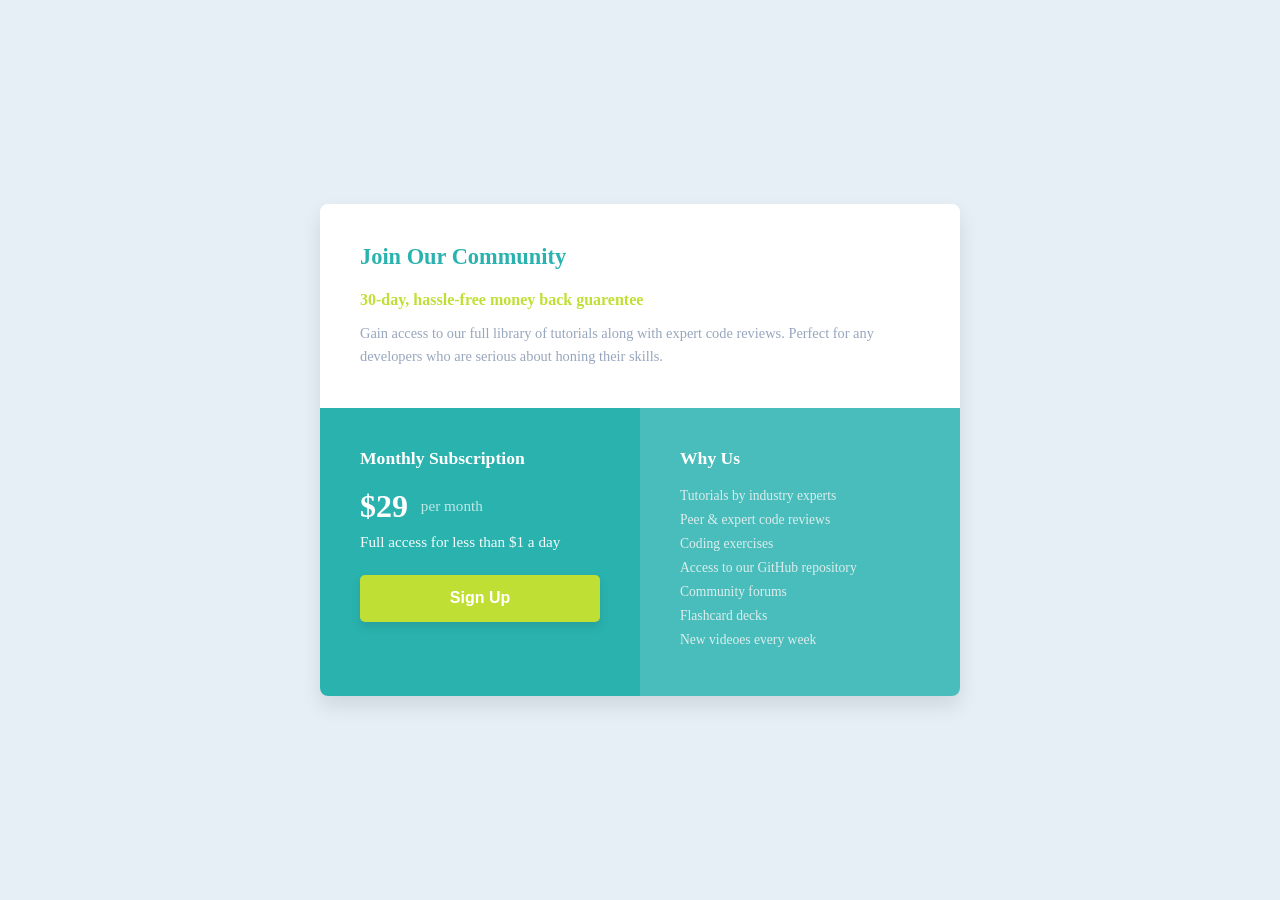
<file: index.html>
<!DOCTYPE html>
<html lang="en">
    <head>
        <title> Single Price Grid</title>
        <link rel="stylesheet" href="grid.css">
        <link rel="preconnect" href="https://fonts.googleapis.com">
        <link rel="preconnect" href="https://fonts.gstatic.com" crossorigin>
        <link href="https://fonts.googleapis.com/css2?family=Hanken+Grotesk:ital,wght@0,100..900;1,100..900&family=Karla:ital,wght@0,200..800;1,200..800&display=swap" rel="stylesheet">
    </head>
 <body>

    <main class="card-cont">
        <section class="card-head">
            <h1>
            Join Our Community</h1>
                <h2> 30-day, hassle-free money back guarentee</h2>
                <p> 
                    Gain access to our full library of tutorials along with 
                    expert code reviews. Perfect for any developers who 
                    are serious about honing their skills.
                </p>
        </section>
        <section class="card-price">
            <h2> Monthly Subscription</h2>
            <div class="price-cont">
                <span class="price">$29</span>
                <span class="period">per month</span>

            </div>
            <p> Full access for less than $1 a day</p>
             <button type="button" class="btn-signup">Sign Up</button>
        </section>
        <section class="card-features">
            <h2> Why Us</h2>
            <ul>
                <li> Tutorials by industry experts</li>
                <li> Peer & expert code reviews</li>
                <li> Coding exercises</li>
                <li> Access to our GitHub repository</li>
                <li> Community forums</li>
                <li>Flashcard decks </li>
                <li> New videoes every week </li>
            </ul>
        </section>
    </main>
 </body>
</html>
</file>
<file: grid.css>
:root {
--cyan: hsla(179, 62%, 43%);
--bright-yellow: hsl(71, 73%, 54%);
--light-gray: hsl(204, 8%, 76%);
--grayish-blue: hsl(218, 22%,67%);
--white: #ffffff;
}

*{
    box-sizing:border-box;
    margin:0;
    padding:0;
}
body{
    font-size: 16px;
    background-color: hsl(204, 43%, 93%);
    min-height:100vh;
    display: flex;
    justify-content:center;
    align-items: center;
    padding:1.5rem;
    
}
.card-cont{
   max-width:640px;
   width: 100%;
   background-color: var(--white);
   border-radius:8px;
   overflow:hidden;
   box-shadow: 0px 10px 20px rgba(0, 0, 0, 0.1);
   display:grid;
   grid-template-columns:1fr;
}
section{
    padding:1.8rem;

}
.card-head h1{
    color:var(--cyan);
    font-size: 1.4rem;
    margin-bottom: 1.3rem;

}

.card-head h2{
    color: var(--bright-yellow);
    font-size: 1rem;
    margin-bottom:0.8rem;

}
.card-head p{
    color: var(--grayish-blue);
    font-size: 0.9rem;
    line-height:1.6;
}

.card-price{
    background-color:var(--cyan);
    color:var(--white);
}

.card-price h2,.card-features h2{
    font-size:1.1rem;
    margin-bottom:1.2rem;
}

.price-cont{
    display:flex;
    align-items: center;
    gap: 0.8rem;
    margin-bottom:0.5rem;
}
.price{
    font-size:2rem;
    font-weight:700

}

.period{
     color: rgba(255, 255, 255, 0.7);
     font-size: 0.95rem;

}
.card-price p{
    font-size:0.95rem;
    margin-bottom:1.5rem;
    color: rgba(255, 255, 255, 0.95);
}
.btn-signup{
    width: 100%;
    border:none;
    padding:0.9rem;
    border-radius:5px;
    background-color:var(--bright-yellow);
    color:var(--white);
    font-weight:700;
    font-size:1rem;
    cursor:pointer;
    box-shadow: 0px 5px 10px rgba(0, 0, 0, 0.1);
    transition:opacity 0.3s ease-in-out;

}
.btn-signup:hover{
    opacity:0.8;
}
.card-features{
    background-color: hsl(179, 62%, 43%, 0.85);
    color:var(--white);

}
.card-features ul{
 list-style:none;
}
.card-features li{
    margin-bottom:0.5rem;
    font-size: 0.85rem;
    color: rgba(236, 243, 243, 0.897);
}

@media (min-width:600px){
    .card-cont{
        grid-template-columns:repeat(2, 1fr);
    }

.card-head{
grid-column: 1 / -1;
padding: 2.5rem;
}

.card-price,.card-features{
    padding:2.5rem;
}}
</file>
